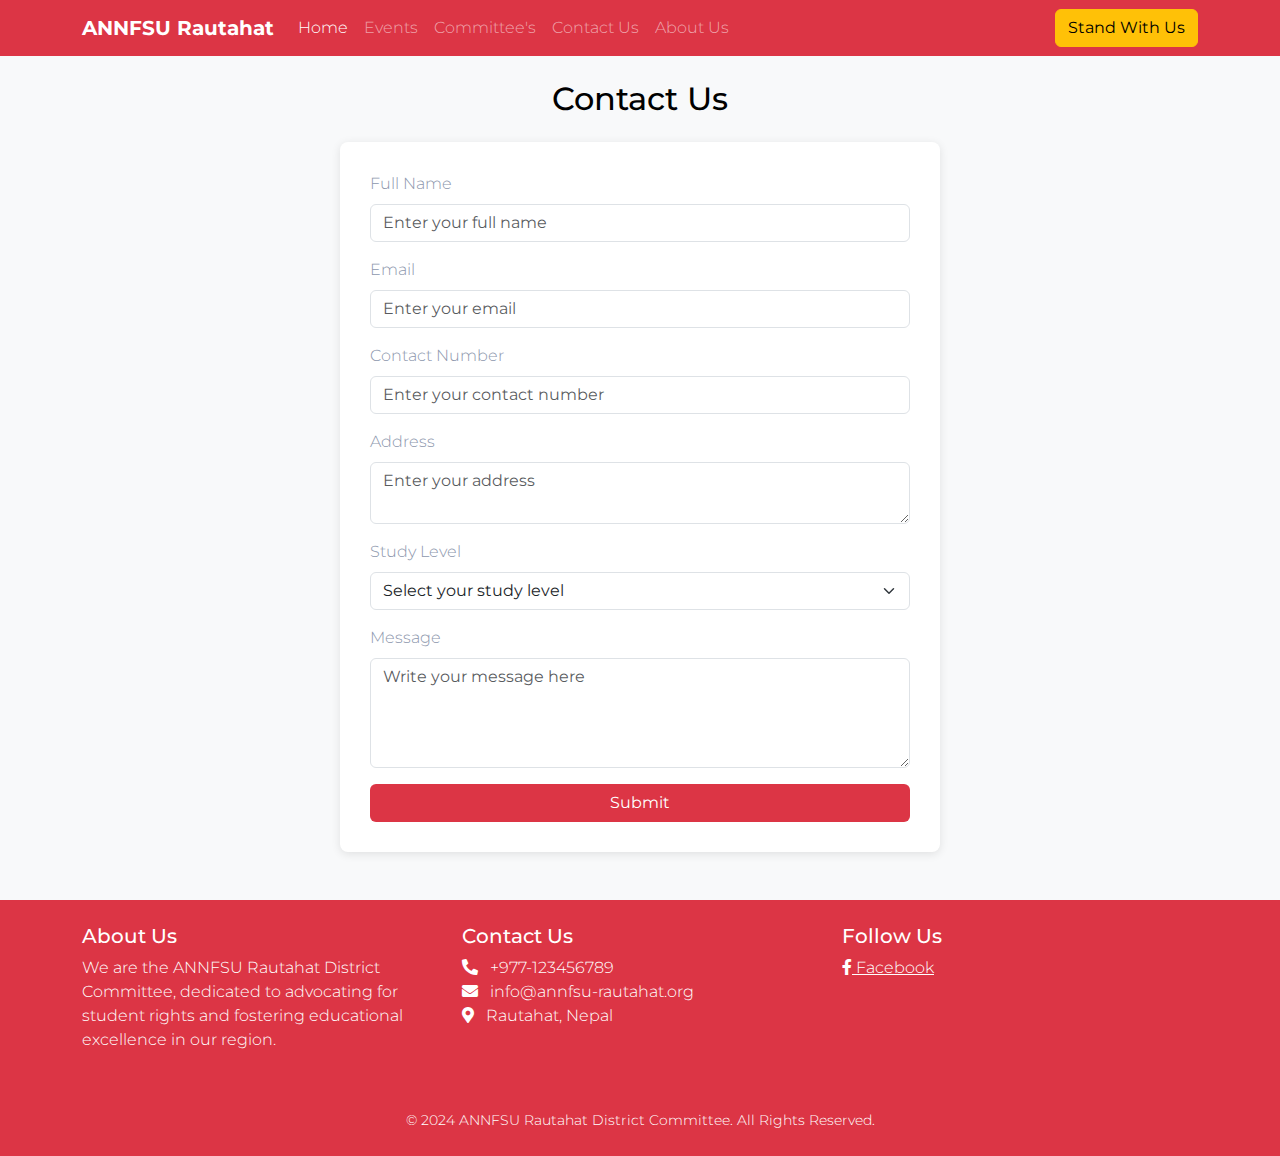
<file: contact.html>
<!doctype html>
<html lang="en">
  <head>
    <meta charset="utf-8">
    <meta name="viewport" content="width=device-width, initial-scale=1">
    <title>ANNFSU | Rautahat District Commiitee
    </title>
    <link href="https://cdn.jsdelivr.net/npm/bootstrap@5.3.3/dist/css/bootstrap.min.css" rel="stylesheet" integrity="sha384-QWTKZyjpPEjISv5WaRU9OFeRpok6YctnYmDr5pNlyT2bRjXh0JMhjY6hW+ALEwIH" crossorigin="anonymous">
    <link href="https://cdnjs.cloudflare.com/ajax/libs/font-awesome/5.15.4/css/all.min.css" rel="stylesheet">

    <link rel="stylesheet" href="./style/style.css">
  </head>
  <body>

    <!-- Navbar -->
    <nav class="navbar navbar-expand-lg navbar-dark bg-danger">
      <div class="container">
        <a class="navbar-brand fw-bold" href="#">ANNFSU Rautahat</a>
        <button class="navbar-toggler" type="button" data-bs-toggle="collapse" data-bs-target="#navbarNav" aria-controls="navbarNav" aria-expanded="false" aria-label="Toggle navigation">
          <span class="navbar-toggler-icon"></span>
        </button>
        <div class="collapse navbar-collapse" id="navbarNav">
          <ul class="navbar-nav me-auto">
            <li class="nav-item">
              <a class="nav-link active" aria-current="page" href="#">Home</a>
            </li>
            <li class="nav-item">
              <a class="nav-link" href="#">Events</a>
            </li>
            <li class="nav-item">
              <a class="nav-link" href="#">Committee's</a>
            </li>
            <li class="nav-item">
              <a class="nav-link" href="#">Contact Us</a>
            </li>
            <li class="nav-item">
              <a class="nav-link" href="#">About Us</a>
            </li>
          </ul>
          <button class="btn btn-warning">Stand With Us</button>
        </div>
      </div>
    </nav>

    <div class="container my-4">
      <h2 class="text-center mb-4 text-black">Contact Us</h2>
      <div class="form-container">
        <form id="contactForm" novalidate>
          <!-- Full Name -->
          <div class="mb-3">
            <label for="fullName" class="form-label">Full Name</label>
            <input type="text" class="form-control" id="fullName" placeholder="Enter your full name" required>
            <div class="invalid-feedback">Please enter your full name.</div>
          </div>
  
          <!-- Email -->
          <div class="mb-3">
            <label for="email" class="form-label">Email</label>
            <input type="email" class="form-control" id="email" placeholder="Enter your email" required>
            <div class="invalid-feedback">Please enter a valid email address.</div>
          </div>
  
          <!-- Contact Number -->
          <div class="mb-3">
            <label for="contactNumber" class="form-label">Contact Number</label>
            <input type="tel" class="form-control" id="contactNumber" placeholder="Enter your contact number" pattern="[0-9]{10}" required>
            <div class="invalid-feedback">Please enter a 10-digit contact number.</div>
          </div>
  
          <!-- Address -->
          <div class="mb-3">
            <label for="address" class="form-label">Address</label>
            <textarea class="form-control" id="address" rows="2" placeholder="Enter your address" required></textarea>
            <div class="invalid-feedback">Please enter your address.</div>
          </div>
  
          <!-- Study Level -->
          <div class="mb-3">
            <label for="studyLevel" class="form-label">Study Level</label>
            <select class="form-select" id="studyLevel" required>
              <option value="">Select your study level</option>
              <option value="High School">High School</option>
              <option value="Undergraduate">Undergraduate</option>
              <option value="Postgraduate">Postgraduate</option>
              <option value="PhD">PhD</option>
            </select>
            <div class="invalid-feedback">Please select your study level.</div>
          </div>
  
          <!-- Message -->
          <div class="mb-3">
            <label for="message" class="form-label">Message</label>
            <textarea class="form-control" id="message" rows="4" placeholder="Write your message here" required></textarea>
            <div class="invalid-feedback">Please enter your message.</div>
          </div>
  
          <!-- Submit Button -->
          <div class="text-center">
            <button type="submit" class="btn btn-submit w-100">Submit</button>
          </div>
        </form>
      </div>
    </div>
  
    <script>
      // Form Validation
      (function () {
        'use strict';
  
        const form = document.getElementById('contactForm');
  
        form.addEventListener('submit', function (event) {
          if (!form.checkValidity()) {
            event.preventDefault();
            event.stopPropagation();
          }
  
          form.classList.add('was-validated');
        }, false);
      })();
    </script>

       <!-- Footer -->
       <footer class="bg-danger text-white py-4 mt-5">
        <div class="container">
          <div class="row">
            <!-- About Section -->
            <div class="col-md-4 mb-3">
              <h5>About Us</h5>
              <p>We are the ANNFSU Rautahat District Committee, dedicated to advocating for student rights and fostering educational excellence in our region.</p>
            </div>
            <!-- Contact Info -->
            <div class="col-md-4 mb-3">
              <h5>Contact Us</h5>
              <ul class="list-unstyled">
                <li><i class="fas fa-phone-alt me-2"></i> +977-123456789</li>
                <li><i class="fas fa-envelope me-2"></i> info@annfsu-rautahat.org</li>
                <li><i class="fas fa-map-marker-alt me-2"></i> Rautahat, Nepal</li>
              </ul>
            </div>
            <!-- Social Links -->
            <div class="col-md-4">
              <h5>Follow Us</h5>
              <a href="https://facebook.com/yourpage" target="_blank" class="text-white me-3">
                <i class="fab fa-facebook-f"></i> Facebook
              </a>
            </div>
          </div>
          <div class="text-center mt-4">
            <small>© 2024 ANNFSU Rautahat District Committee. All Rights Reserved.</small>
          </div>
        </div>
      </footer>
      
  <script src="./scripts/galleryModal.js"></script>
    <script src="https://cdn.jsdelivr.net/npm/bootstrap@5.3.3/dist/js/bootstrap.bundle.min.js" integrity="sha384-YvpcrYf0tY3lHB60NNkmXc5s9fDVZLESaAA55NDzOxhy9GkcIdslK1eN7N6jIeHz" crossorigin="anonymous"></script>
  </body>
</html>
</file>
<file: style/style.css>
@import url(//fonts.googleapis.com/css?family=Montserrat:300,400,500);
body {
  font-family: "Montserrat", sans-serif;
	color: #8d97ad;
  font-weight: 300;
}

.text-black {
  color: #3e4555;
}

.team1 .font-weight-medium {
	font-weight: 500;
}

.team1 .bg-light {
    background-color: #f4f8fa !important;
}

.team1 .subtitle {
    color: #8d97ad;
    line-height: 24px;
}

.team1 .pro-pic {
  min-height: 200px;
}

.team1 .pro-pic .card-img-overlay {
  background: rgba(26, 139, 243, 0.87);
  display: none;
}

.team1 .pro-pic .card-img-overlay ul {
  top: 50%;
}

.team1 .pro-pic .card-img-overlay ul li a {
  -webkit-transition: 0.1s ease-in;
  -o-transition: 0.1s ease-in;
  transition: 0.1s ease-in;
}



.number {
  font-size: 3rem;
  opacity: 0;
  transform: translateY(10px);
}
.number.visible {
  opacity: 1;
  transform: translateY(0);
  transition: opacity 0.6s, transform 0.6s;
}

.committee-card {
  border: 1px solid #e3e3e3;
  border-radius: 8px;
  overflow: hidden;
  box-shadow: 0 2px 4px rgba(0, 0, 0, 0.1);
  transition: transform 0.2s;
}

.committee-card:hover {
  transform: translateY(-5px);
}

.committee-photo {
  height: 200px;
  object-fit: cover;
}

.chairperson {
  font-weight: bold;
  color: #dc3545;
}


body {
  background-color: #f8f9fa;
}

.form-container {
  max-width: 600px;
  margin: auto;
  background: #fff;
  padding: 30px;
  border-radius: 8px;
  box-shadow: 0 2px 10px rgba(0, 0, 0, 0.1);
}

.btn-submit {
  background-color: #dc3545;
  color: white;
}

.btn-submit:hover {
  background-color: #bb2d3b;
}
</file>
